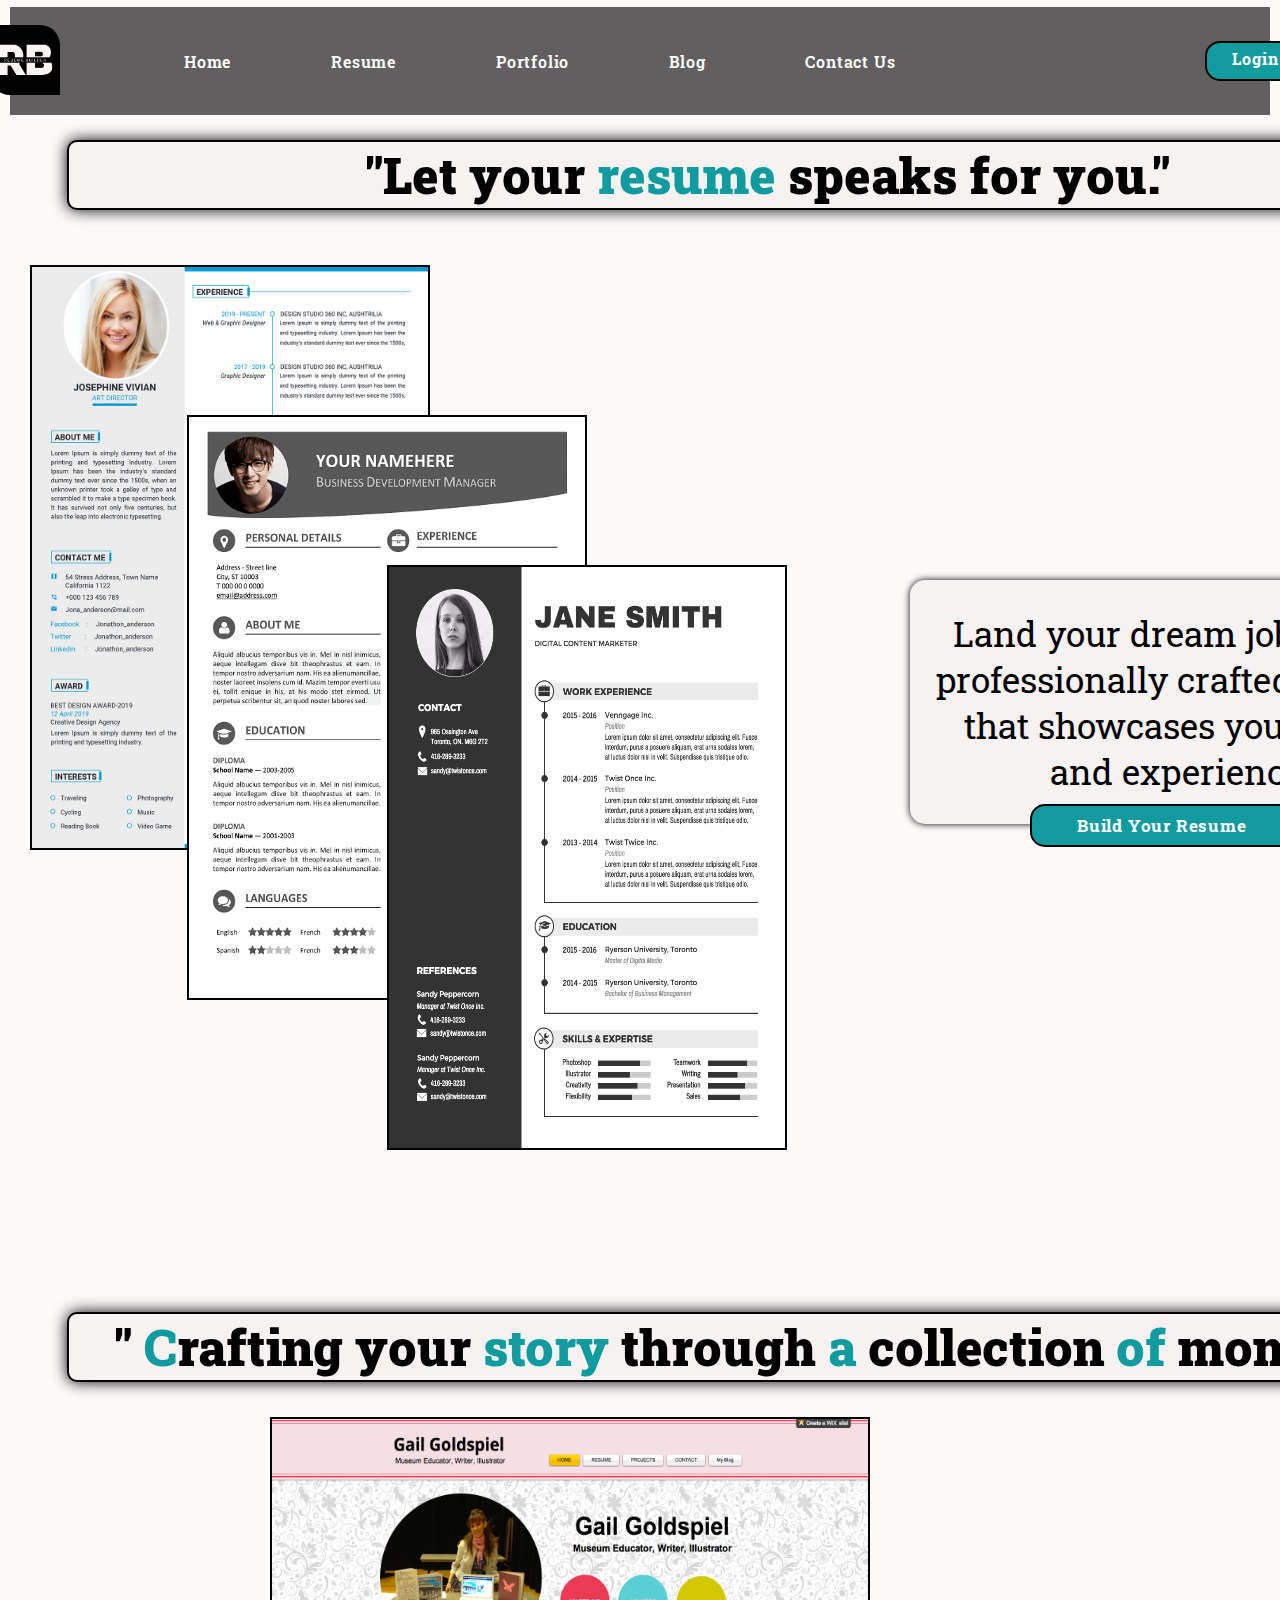
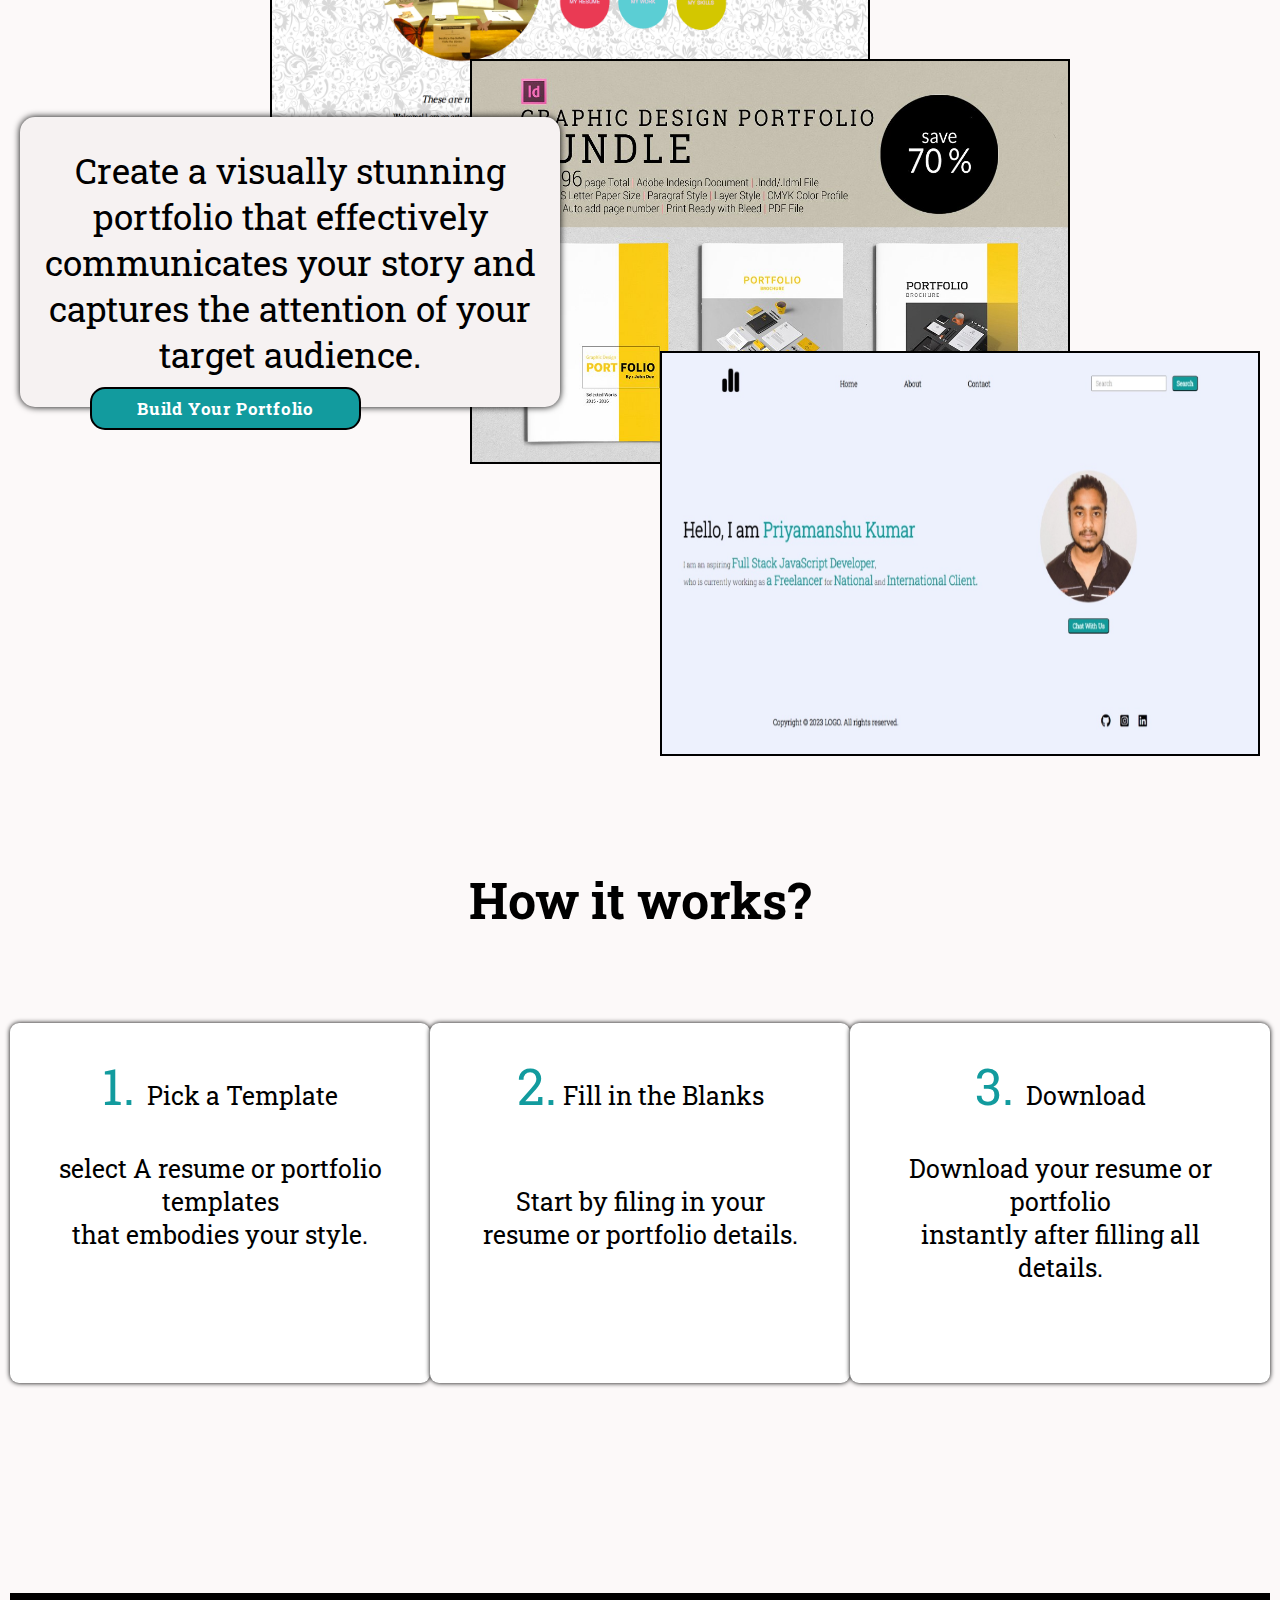
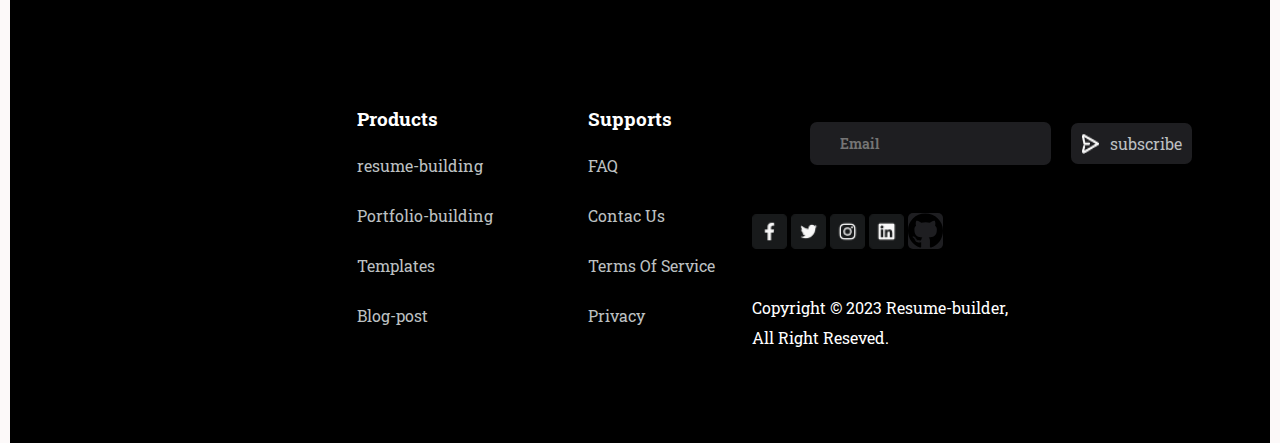
<file: index.html>
<!DOCTYPE html>
<html lang="en">
<head>
    <meta charset="UTF-8">
    <meta http-equiv="X-UA-Compatible" content="IE=edge">
    <meta name="viewport" content="width=device-width, initial-scale=1.0">

    <!-- css linking -->
    <link rel="stylesheet" href="./style/style.css">

    <!-- google fonts -->
    <link rel="preconnect" href="https://fonts.googleapis.com">
<link rel="preconnect" href="https://fonts.gstatic.com" crossorigin>
<link href="https://fonts.googleapis.com/css2?family=Poppins:wght@300&family=Roboto+Slab:wght@500&display=swap" rel="stylesheet">

    <!-- url logo -->
      <link rel="website icon" type="png" href="./Assest/logo.png">

    <title>Resume builder</title>
</head>
<body>
    <!-- header logo -->
    <header>
        <div>
            <img src="./Assest/logo.png" alt="logo">
        </div>
        <!-- navigation bar -->
        <div class="navigation">
            <ul class="list">
               <!-- <li><a href="#"><span>ResumeSavent.io</span></a></li> -->
                <li><a href="../clg/index.html">Home</a></li>
                <li><a href="./Resume.html">Resume</a></li>
                <li><a href="../18th feb, Project-1/project_1.html">Portfolio</a></li>
                <li><a href="../clg/blog.html">Blog</a></li>
                <li><a href="./contactUs.html">Contact Us</a></li>
            </ul>
            <!-- login button -->
           <a href="./loginPage/index.html"><button>Login</button></a>
        </div>
    </header>
    <!-- <hr> -->


    <!-- hero section   -->
    <main class="hero-section">
        <h1 class="mq">
            "Let your <span>resume</span>  speaks for you."
        </h1>
        <!-- left hero section -->
        <div class="Resume">
           
            <img src="./Assest/ReBgc1.jpg" alt="img1">
            <img src="./Assest/ReBgc2.png" alt="Img2">
            <img src="./Assest/ReBgc3.png" alt="img3">
             
        </div>
        <div  class="rhs-content">
             <!-- right hero section -->

             <h1>Land your dream job with a professionally crafted resume that showcases your skills and experience.</h1>
             <div>
              <a href="./Resume.html"><button class="buildYourResume">Build Your Resume</button></a>  
             </div>
            
        </div>
    </main>

    <!-- portfolio section -->
    <section class="wrap">
        <h1 class="mq">" <span>C</span>rafting your 
            <span>story</span>  through <span>a</span> collection <span> of </span>moments."</h1>

            

        <div class="portfolio">
            <!-- lhs-content -->
           
            <img src="./Assest/portfolio1.png" alt="portfolioImg1">
            <img src="./Assest/portfolio2.jpg" alt="portfolioImg2">
            <img src="./Assest/portfolio3.jpeg" alt="portfolioImg3">
        </div>
         <div class="lhs-content">
            <h1>
                Create a visually stunning portfolio that effectively communicates your story and captures the attention of your target audience.
            </h1>
            <div>
                <button class="buildYourPortfolio" >Build Your Portfolio</button>
            </div>
         </div>
    </section>

    <!-- Guidelines to create resume -->
    <section class="steps-to-make">
        <div>
           
            <h1>How it works?</h1>
            <div class="box">
<div class="box1">
    <p><span>1. </span>Pick a Template <br><br> select A resume or portfolio templates <br> that embodies your style.</p>

</div>
<div class="box2">
    <p>
        <span>2.</span> Fill in the Blanks <br><br><br>
        Start by filing in your <br> resume or portfolio details.
    </p>
</div>

<div class="box3">
    <p>
        <span>3. </span> Download <br><br>
        Download your resume or portfolio <br> instantly after filling all details.
    </p>
</div>
            </div>
        </div>
       
    </section>

    <!-- Fotter section or about us secction -->
    <footer class="footer">
        <!-- footer logo -->
            <!-- <img class="footer-logo" src="./Assest/logo.png" alt="footer logo"> -->
        <div class="products">

            <!-- product navigation menu -->
            <h3>Products</h3>
            <ul class="product-list">
               <li><a href="./Resume.html">resume-building</a></li>
               <li><a href="../18th feb, Project-1/project_1.html">Portfolio-building</a></li>
               <li><a href="./Resume.html">Templates</a></li>
               <li><a href="./blog.html">Blog-post</a></li>
            </ul>
        </div>

        <div class="supports">
            <!-- supports navigation menu -->
            <h3>Supports</h3>
            <ul class="supports-list">
                <li><a href="">FAQ</a></li>
                <li><a href="./contactUs.html">Contac Us</a></li>
                <li><a href="">Terms Of Service</a></li>
                <li><a href="">Privacy</a></li>
            </ul>
        </div>

        <!-- Subscribe division -->
        <div class="subscribe">
            <input class="email" type="email" placeholder="Email">
            <div class="subscribe-button">
                <img src="./Icon/rightArrow.png" alt="rightArrow">
                subscribe

            </div>
        </div>
       

        <!-- social media link -->
        <div class="social-media">
            <nav>
          <a href="https://www.facebook.com/priyamanshu.kumar.5"><img class="facebook" src="./Icon/facebook.png" alt="facebook"></a>  
           <a href="https://twitter.com/PriyamanshuKum1"><img class="twitter" src="./Icon/twitter.png" alt="twitter"></a> 
            <a href="https://www.instagram.com/"><img 
                class="instagram" src="./Icon/instagram.png" alt="instagram"></a>
            <a href="https://www.linkedin.com/in/priyamanshu-kumar-414503257/"><img class="linkedin" src="./Icon/linkedin.png" alt="linkedin"></a>
           <a href="https://github.com/MrPkMehta"><img class="github" src="./Icon/github.svg" alt="github"></a> 
        </nav>
        <p class="copy-right">Copyright &copy; 2023 Resume-builder, <br>All Right Reseved.</p>

        </div>

    </footer>
</body>
</html>
</file>
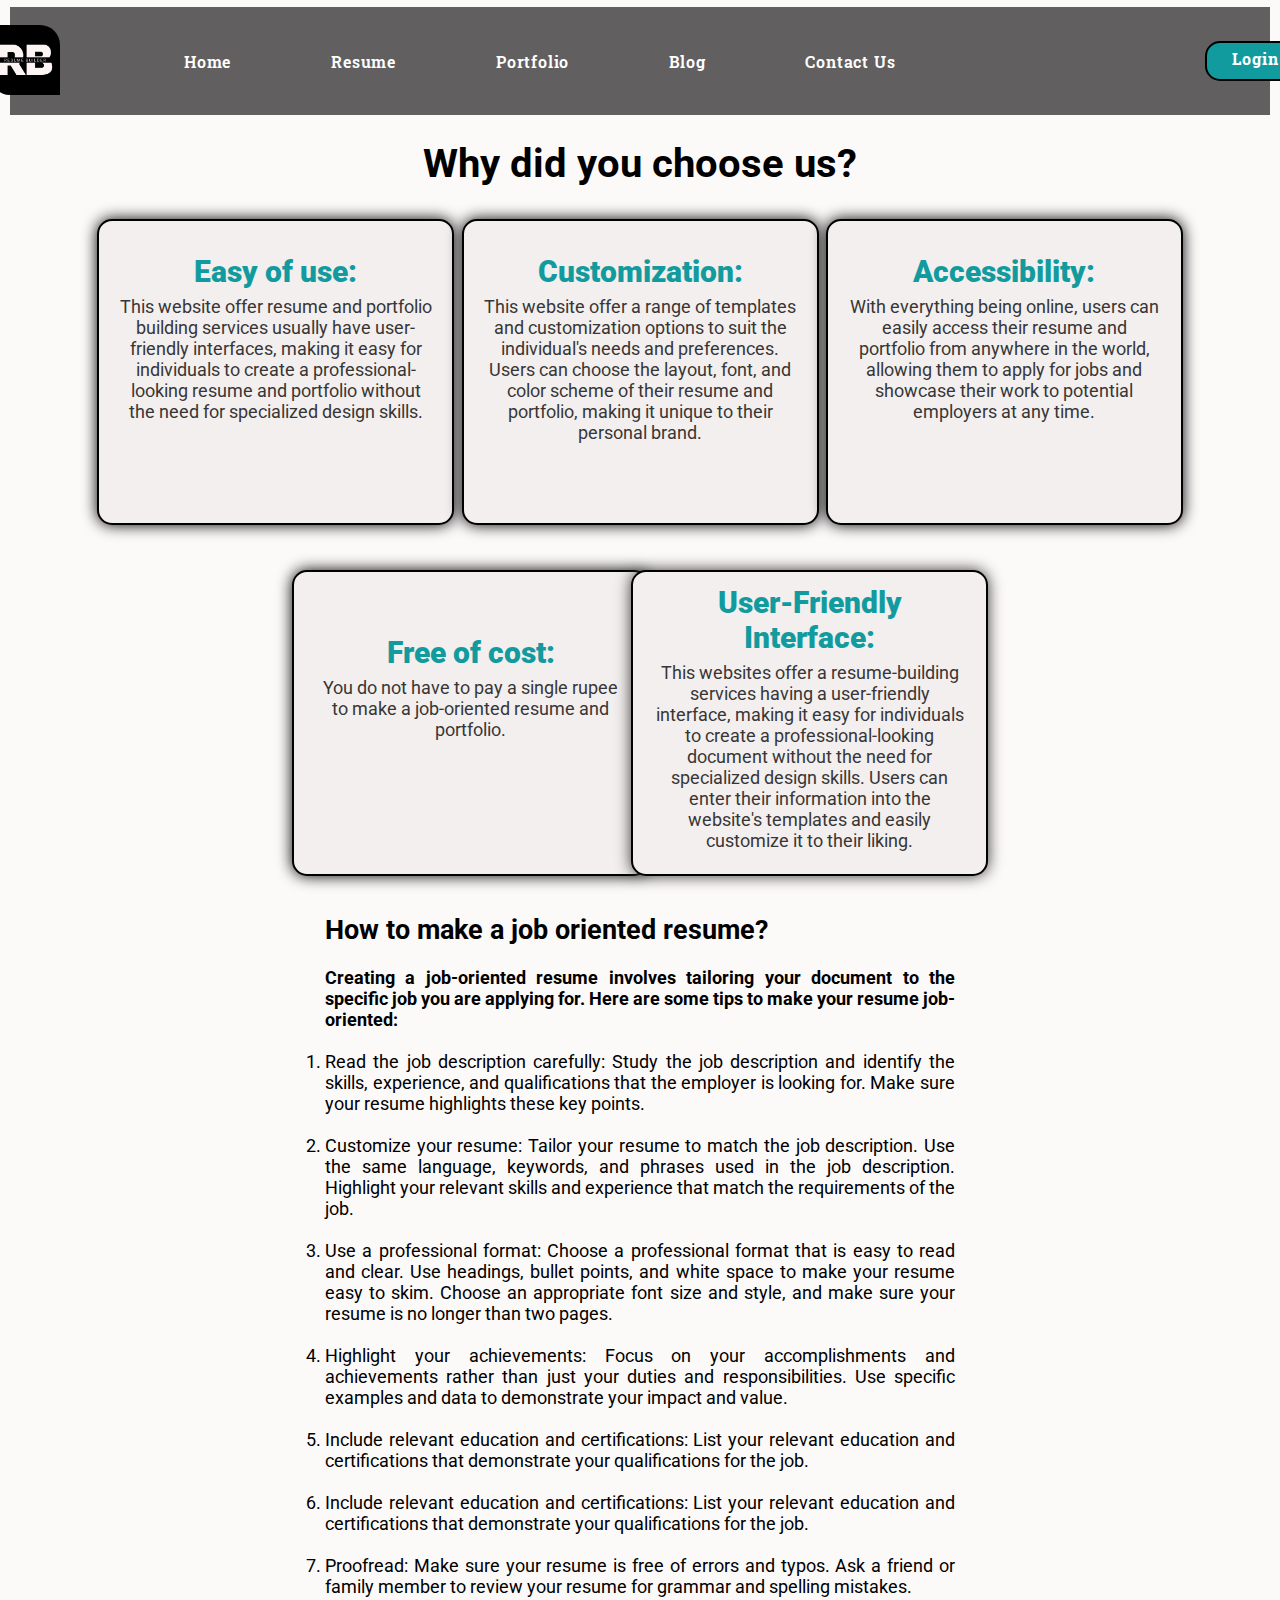
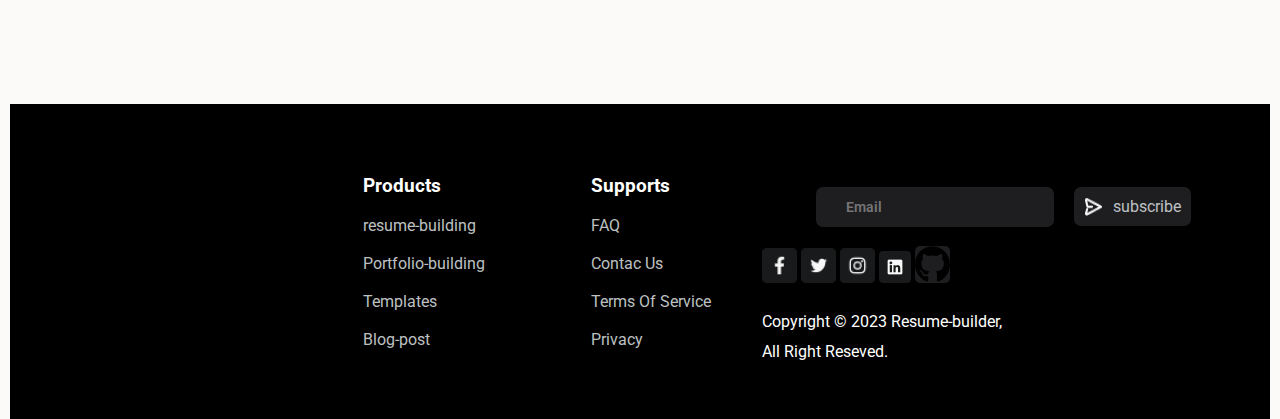
<file: blog.html>
<!DOCTYPE html>
<html lang="en">
<head>
    <meta charset="UTF-8">
    <meta http-equiv="X-UA-Compatible" content="IE=edge">
    <meta name="viewport" content="width=device-width, initial-scale=1.0">

    <!-- google fonts -->
    <link rel="preconnect" href="https://fonts.googleapis.com">
<link rel="preconnect" href="https://fonts.gstatic.com" crossorigin>
<link href="https://fonts.googleapis.com/css2?family=Roboto&display=swap" rel="stylesheet">
<!-- header fonts -->
<link rel="preconnect" href="https://fonts.googleapis.com">
<link rel="preconnect" href="https://fonts.gstatic.com" crossorigin>
<link href="https://fonts.googleapis.com/css2?family=Poppins:wght@300&family=Roboto+Slab:wght@500&display=swap" rel="stylesheet">

    <!-- css linking -->
    <link rel="stylesheet" href="./style/blog.css">

    <!-- url logo -->
    <link rel="website icon" type="png" href="./Assest/logo.png">

    <title>Blog Page</title>
</head>
<body>
        <!-- header logo -->
        <header>
            <div>
                <img src="./Assest/logo.png" alt="logo">
            </div>
            <!-- navigation bar -->
            <div class="navigation">
                <ul class="list">
                   <!-- <li><a href="#"><span>ResumeSavent.io</span></a></li> -->
                    <li><a href="../clg/index.html">Home</a></li>
                    <li><a href="./Resume.html">Resume</a></li>
                    <li><a href="../18th feb, Project-1/project_1.html">Portfolio</a></li>
                    <li><a href="../clg/blog.html">Blog</a></li>
                    <li><a href="./contactUs.html">Contact Us</a></li>
                </ul>
                <!-- login button -->
               <a href="./loginPage/index.html"><button>Login</button></a>
            </div>
        </header>

        <!-- blog post -->
        <article class="content1">

                <h1>
                    Why did you choose us?
                </h1>
                <main>

    <div class="box">
        <p>
        <span>Easy of use:</span> <br>  This website offer resume and portfolio building services usually have user-friendly interfaces, making it easy for individuals to create a professional-looking resume and portfolio without the need for specialized design skills.</p>
    </div>

    <div class="box">
     <p>  <span>  Customization: </span><br> This website offer a range of templates and customization options to suit the individual's needs and preferences. Users can choose the layout, font, and color scheme of their resume and portfolio, making it unique to their personal brand.</p>
    </div>

    <div class="box">
      <p> <span>Accessibility: </span><br> With everything being online, users can easily access their resume and portfolio from anywhere in the world, allowing them to apply for jobs and showcase their work to potential employers at any time. </p> 
    </div>
</main>

        </article>

        <article class="content2">
            <main>
            <div class="box">
             <p><span>Free of cost: </span><br> You do not have to pay a single rupee to make a job-oriented resume and portfolio.</p>  
            </div>

            <div class="box">
               <span>User-Friendly Interface: </span><br> This websites offer a resume-building services having a user-friendly interface, making it easy for individuals to create a professional-looking document without the need for specialized design skills. Users can enter their information into the website's templates and easily customize it to their liking.</div>
            </main>
        </article>

        <article class="blog_post">
            <div  class="article_on_post">
                <!-- question -->
                <h2> How to make a job oriented resume? </h2>
<!-- answer -->
                <div> 
                    <ol>
                       <h4>
                        <br> Creating a job-oriented resume involves tailoring your document to the specific job you are applying for. Here are some tips to make your resume job-oriented:</h4>
                       <br>

                        <li> Read the job description carefully: Study the job description and identify the skills, experience, and qualifications that the employer is looking for. Make sure your resume highlights these key points.</li>

                        <br>
                        <li>Customize your resume: Tailor your resume to match the job description. Use the same language, keywords, and phrases used in the job description. Highlight your relevant skills and experience that match the requirements of the job.</li>

                <br>
                        <li>Use a professional format: Choose a professional format that is easy to read and clear. Use headings, bullet points, and white space to make your resume easy to skim. Choose an appropriate font size and style, and make sure your resume is no longer than two pages.</li>

                        <br>
                        <li>Highlight your achievements: Focus on your accomplishments and achievements rather than just your duties and responsibilities. Use specific examples and data to demonstrate your impact and value.</li>

                        <br>
                        <li>Include relevant education and certifications: List your relevant education and certifications that demonstrate your qualifications for the job.</li>

                        <br>
                        <li>Include relevant education and certifications: List your relevant education and certifications that demonstrate your qualifications for the job.</li>

                        <br>
                        <li>Proofread: Make sure your resume is free of errors and typos. Ask a friend or family member to review your resume for grammar and spelling mistakes.</li>

                    </ol>
                </div>
            </div>
        </article>
        <!-- Fotter section or about us secction -->
     <footer class="footer">
        <!-- footer logo -->
            <!-- <img class="footer-logo" src="./Assest/logo.png" alt="footer logo"> -->
        <div class="products">

            <!-- product navigation menu -->
            <h3>Products</h3>
            <ul class="product-list">
               <li><a href="./Resume.html">resume-building</a></li>
               <li><a href="../18th feb, Project-1/project_1.html">Portfolio-building</a></li>
               <li><a href="./Resume.html">Templates</a></li>
               <li><a href="./blog.html">Blog-post</a></li>
            </ul>
        </div>

        <div class="supports">
            <!-- supports navigation menu -->
            <h3>Supports</h3>
            <ul class="supports-list">
                <li><a href="">FAQ</a></li>
                <li><a href="./contactUs.html">Contac Us</a></li>
                <li><a href="">Terms Of Service</a></li>
                <li><a href="">Privacy</a></li>
            </ul>
        </div>

        <!-- Subscribe division -->
        <div class="subscribe">
            <input class="email" type="email" placeholder="Email">
            <div class="subscribe-button">
                <img src="./Icon/rightArrow.png" alt="rightArrow">
                subscribe

            </div>
        </div>
       

        <!-- social media link -->
        <div class="social-media">
            <nav>
                <a href="https://www.facebook.com/priyamanshu.kumar.5"><img class="facebook" src="./Icon/facebook.png" alt="facebook"></a>  
                <a href="https://twitter.com/PriyamanshuKum1"><img class="twitter" src="./Icon/twitter.png" alt="twitter"></a> 
                 <a href="https://www.instagram.com/"><img 
                     class="instagram" src="./Icon/instagram.png" alt="instagram"></a>
                 <a href="https://www.linkedin.com/in/priyamanshu-kumar-414503257/"><img l̥ōclass="linkedin" src="./Icon/linkedin.png" alt="linkedin"></a>
                <a href="https://github.com/MrPkMehta"><img class="github" src="./Icon/github.svg" alt="github"></a> 
        </nav>
        <p class="copy-right">Copyright &copy; 2023 Resume-builder, <br>All Right Reseved.</p>

        </div>

    </footer>
     
</body>
</html>
</file>
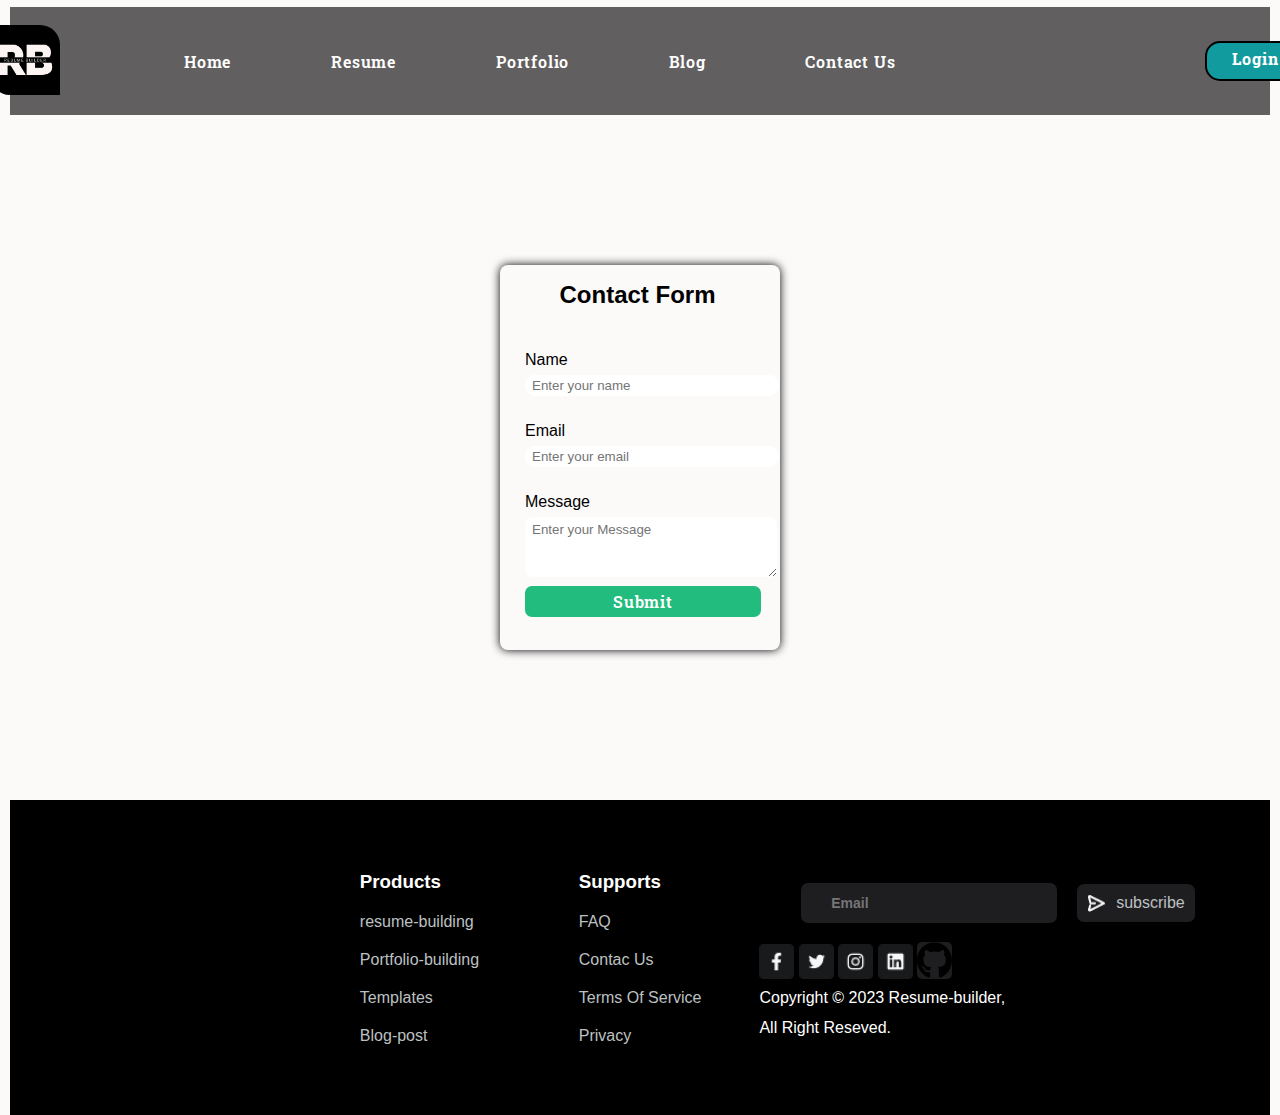
<file: contactUs.html>
<!DOCTYPE html>
<html lang="en">
<head>
    <meta charset="UTF-8">
    <meta http-equiv="X-UA-Compatible" content="IE=edge">
    <meta name="viewport" content="width=device-width, initial-scale=1.0">

     <!-- Css linking -->
     <link rel="stylesheet" href="./style/ContactUs.css">
    <title>Contact Us</title>
    <!-- header fonts -->
<link rel="preconnect" href="https://fonts.googleapis.com">
<link rel="preconnect" href="https://fonts.gstatic.com" crossorigin>
<link href="https://fonts.googleapis.com/css2?family=Poppins:wght@300&family=Roboto+Slab:wght@500&display=swap" rel="stylesheet">

</head>
<body>
   
 <!-- header logo -->
 <header>
    <div>
        <img src="./Assest/logo.png" alt="logo">
    </div>
    <!-- navigation bar -->
    <div class="navigation">
        <ul class="list">
           <!-- <li><a href="#"><span>ResumeSavent.io</span></a></li> -->
            <li><a href="../clg/index.html">Home</a></li>
            <li><a href="./Resume.html">Resume</a></li>
            <li><a href="../18th feb, Project-1/project_1.html">Portfolio</a></li>
            <li><a href="../clg/blog.html">Blog</a></li>
            <li><a href="./contactUs.html">Contact Us</a></li>
        </ul>
        <!-- login button -->
       <a href="./loginPage/index.html"><button>Login</button></a>
    </div>
</header>

    <!-- creating contact us form -->
<form action="" method="post">
    <main class="contactform">
    <div>
    <h2>Contact Form</h2>
    <div>
        <label for="Name">Name</label>
        <input type="text" placeholder="Enter your name">
    </div>

    <div>
        <label for="Email">Email</label>
        <input type="email" placeholder="Enter your email">
    </div>

    <div>
        <label for="Message">Message</label>
       <textarea placeholder="Enter your Message"></textarea>
    </div>

    <button class="form-button">Submit</button>
</main>   
    </form>   

    <!-- footer section  -->
     <!-- Fotter section or about us secction -->
     <footer class="footer">
        <!-- footer logo -->
            <!-- <img class="footer-logo" src="./Assest/logo.png" alt="footer logo"> -->
        <div class="products">

            <!-- product navigation menu -->
            <h3>Products</h3>
            <ul class="product-list">
               <li><a href="./Resume.html">resume-building</a></li>
               <li><a href="../18th feb, Project-1/project_1.html">Portfolio-building</a></li>
               <li><a href="./Resume.html">Templates</a></li>
               <li><a href="./blog.html">Blog-post</a></li>
            </ul>
        </div>

        <div class="supports">
            <!-- supports navigation menu -->
            <h3>Supports</h3>
            <ul class="supports-list">
                <li><a href="">FAQ</a></li>
                <li><a href="./contactUs.html">Contac Us</a></li>
                <li><a href="">Terms Of Service</a></li>
                <li><a href="">Privacy</a></li>
            </ul>
        </div>

        <!-- Subscribe division -->
        <div class="subscribe">
            <input class="email" type="email" placeholder="Email">
            <div class="subscribe-button">
                <img src="./Icon/rightArrow.png" alt="rightArrow">
                subscribe

            </div>
        </div>
       

        <!-- social media link -->
        <div class="social-media">
            <nav>
                <a href="https://www.facebook.com/priyamanshu.kumar.5"><img class="facebook" src="./Icon/facebook.png" alt="facebook"></a>  
                <a href="https://twitter.com/PriyamanshuKum1"><img class="twitter" src="./Icon/twitter.png" alt="twitter"></a> 
                 <a href="https://www.instagram.com/"><img 
                     class="instagram" src="./Icon/instagram.png" alt="instagram"></a>
                 <a href="https://www.linkedin.com/in/priyamanshu-kumar-414503257/"><img class="linkedin" src="./Icon/linkedin.png" alt="linkedin"></a>
                <a href="https://github.com/MrPkMehta"><img class="github" src="./Icon/github.svg" alt="github"></a> 
        </nav>
        <p class="copy-right">Copyright &copy; 2023 Resume-builder, <br>All Right Reseved.</p>

        </div>

    </footer>
</body>
</html>
</file>
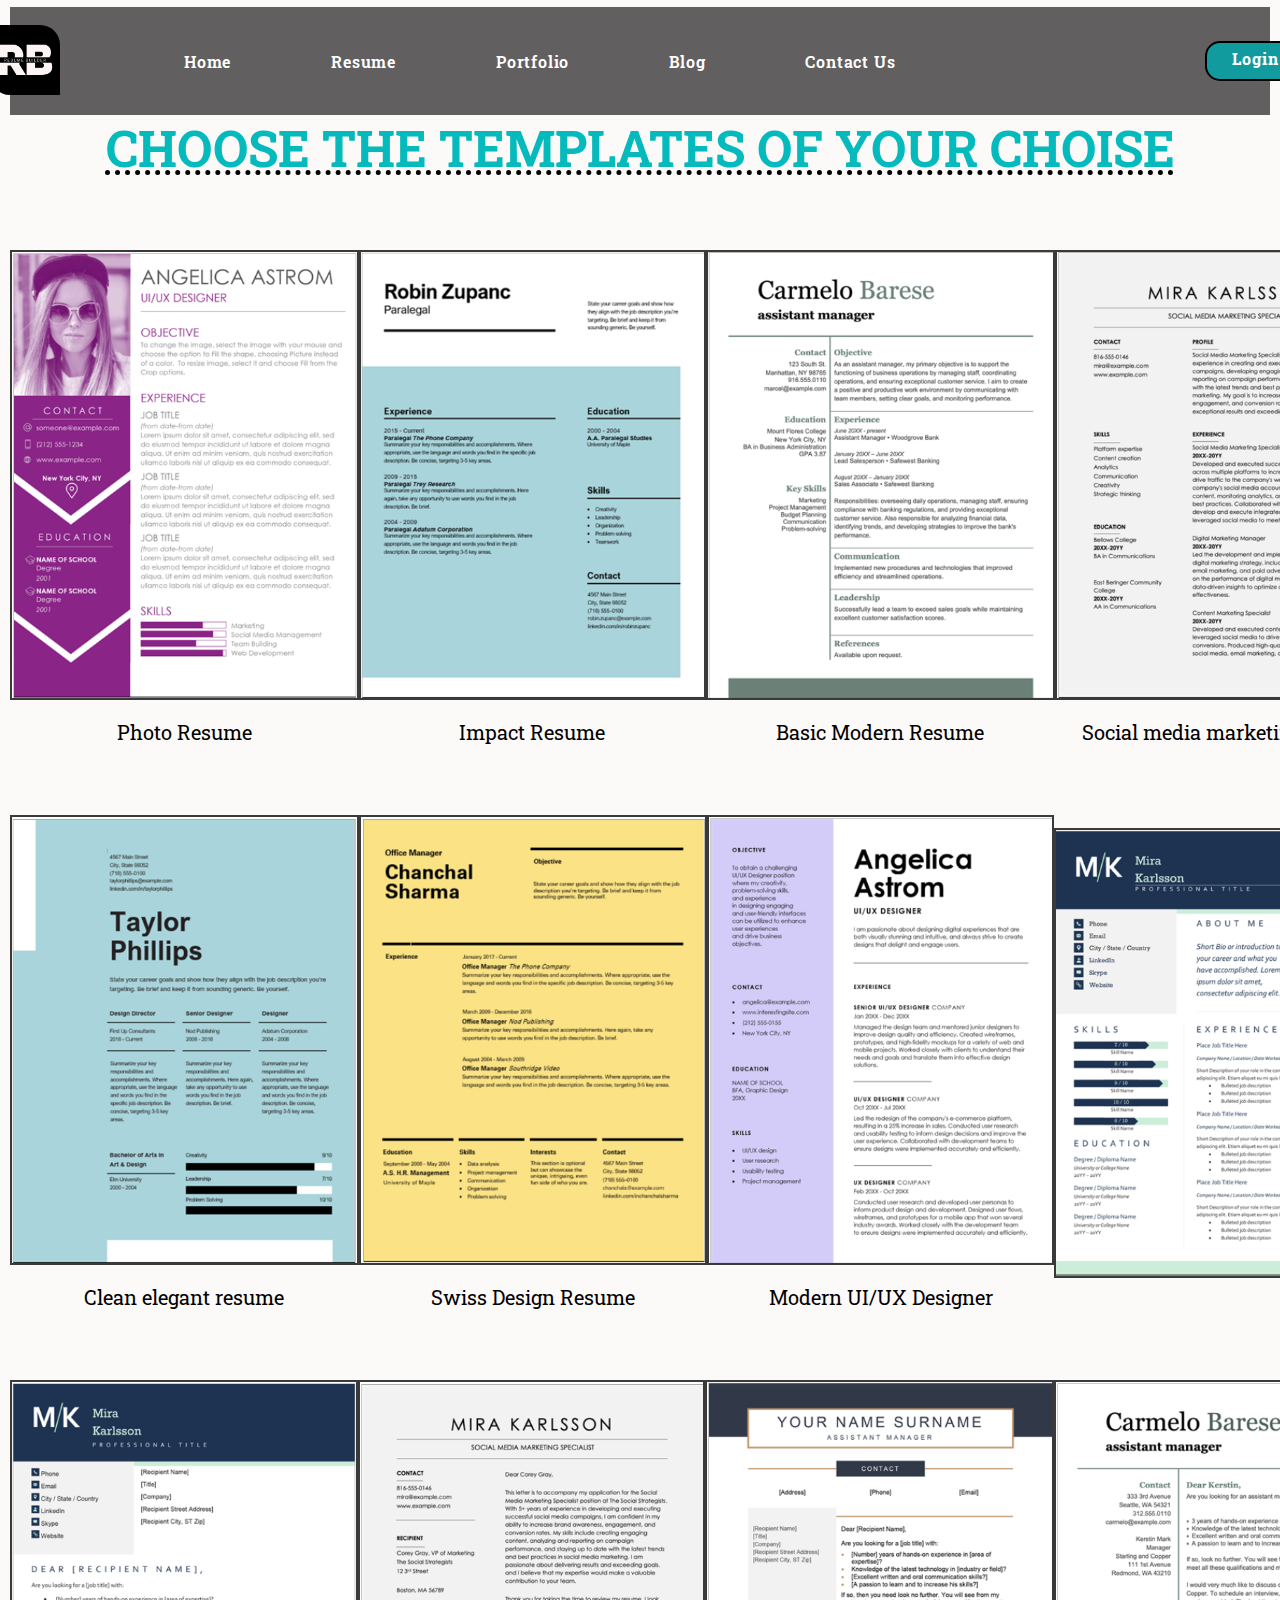
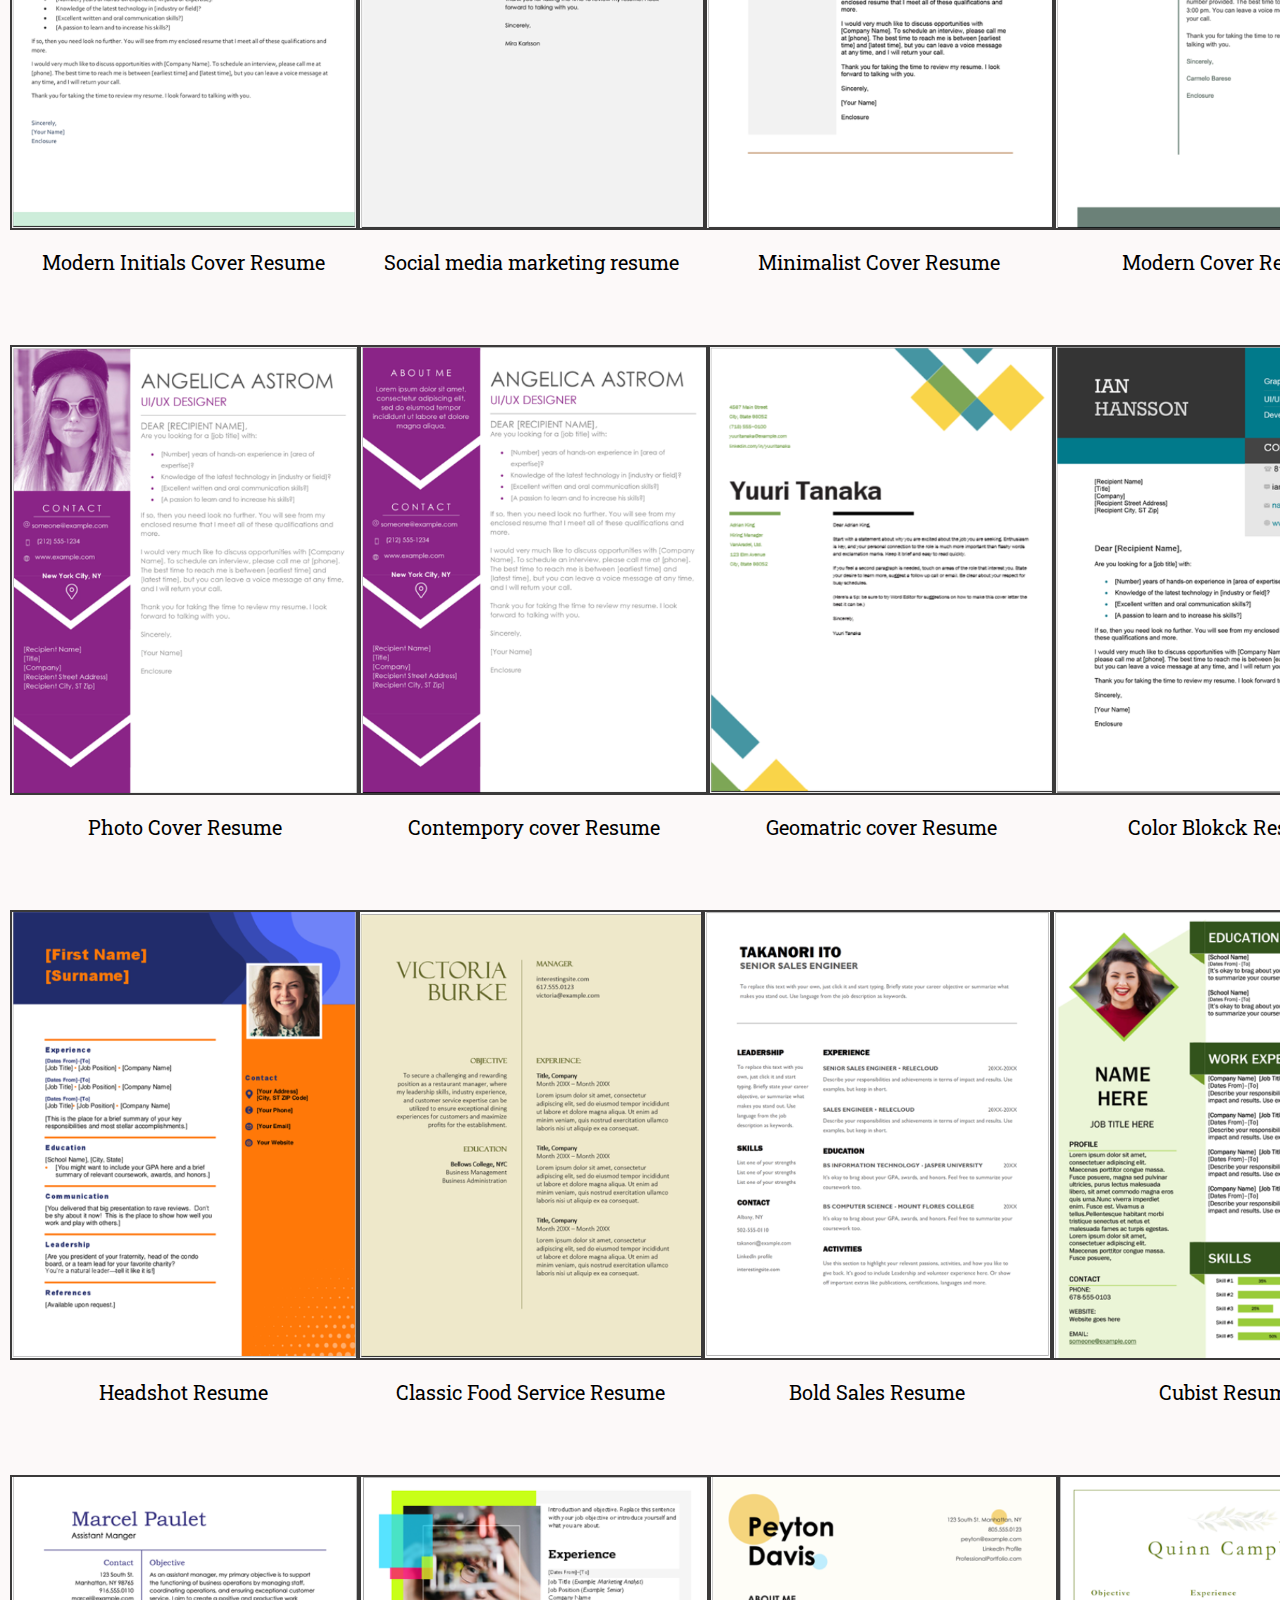
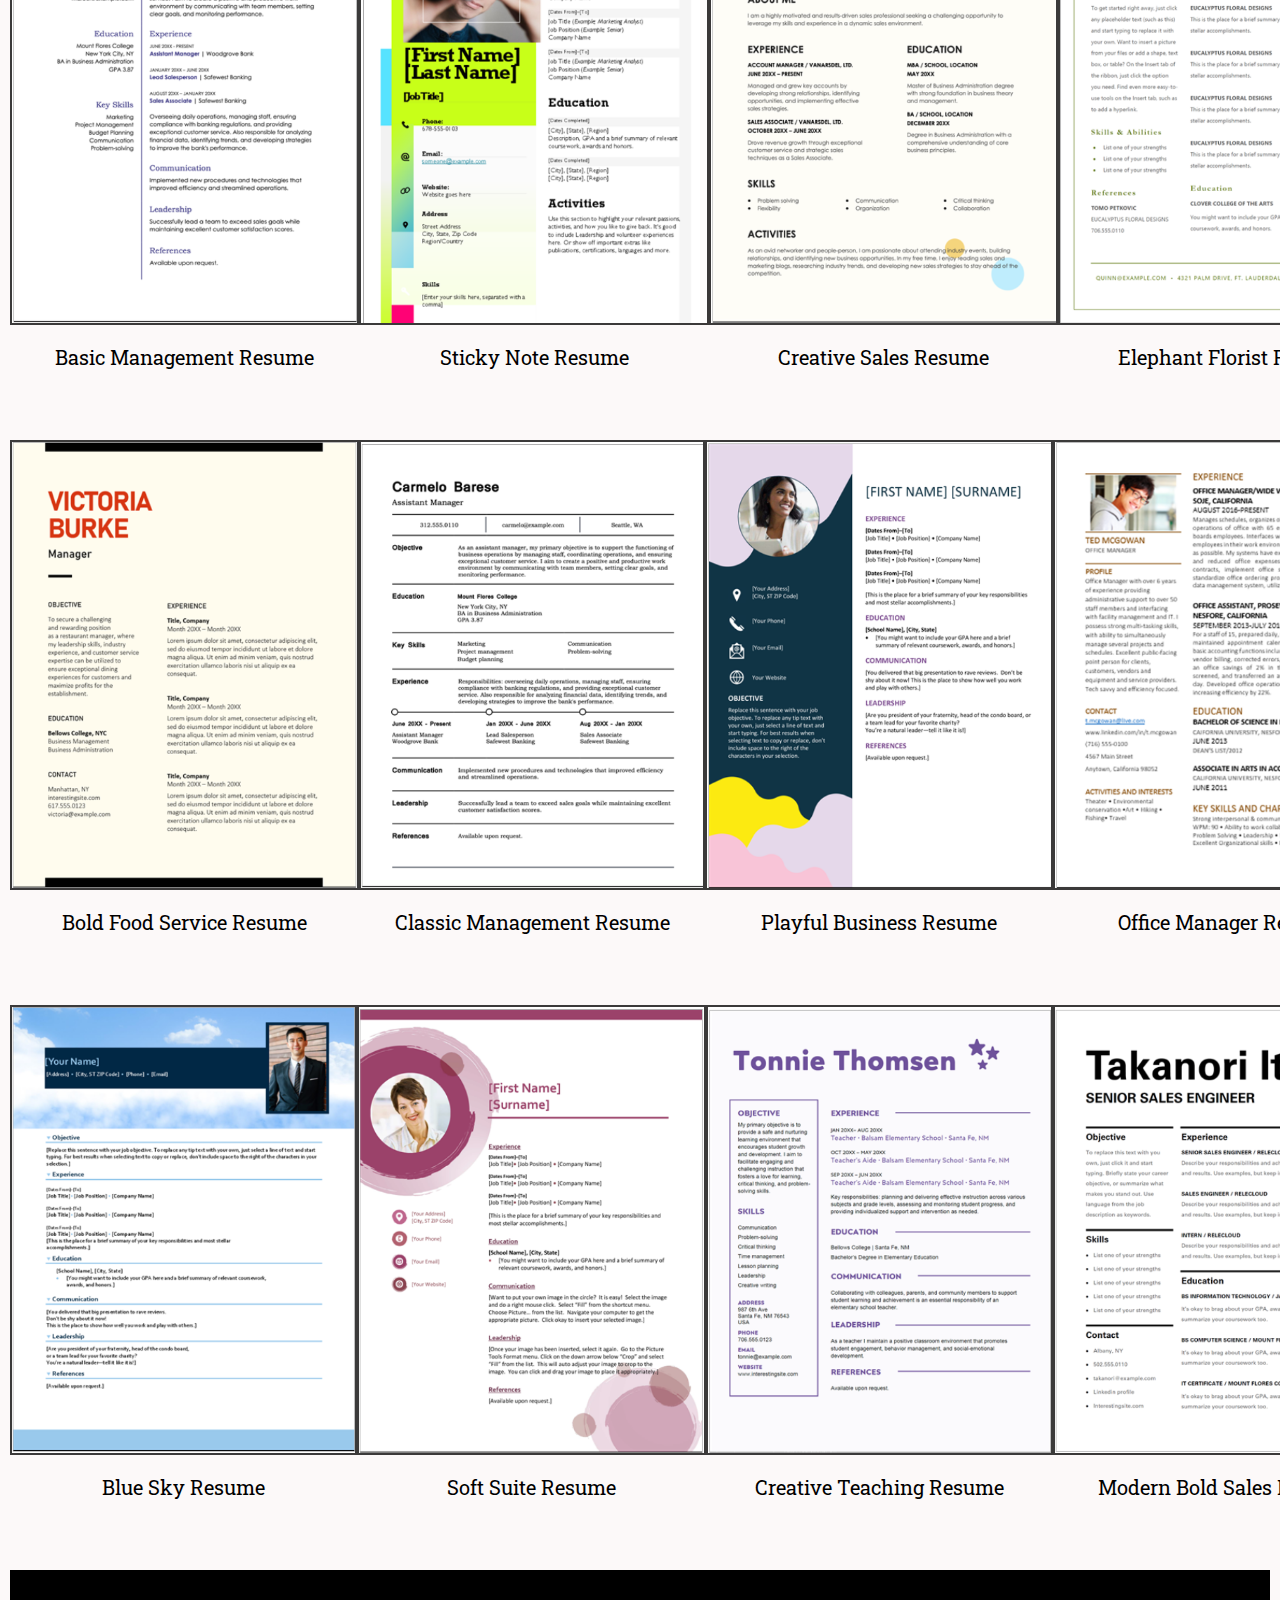
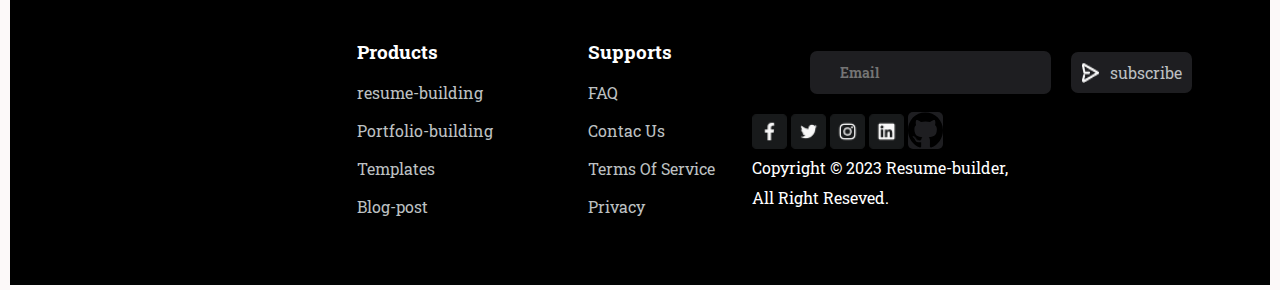
<file: Resume.html>
<!DOCTYPE html>
<html lang="en">
<head>
    <meta charset="UTF-8">
    <meta http-equiv="X-UA-Compatible" content="IE=edge">
    <meta name="viewport" content="width=device-width, initial-scale=1.0">
    <title>Resume Page</title>
     <!-- google fonts -->
     <link rel="preconnect" href="https://fonts.googleapis.com">
     <link rel="preconnect" href="https://fonts.gstatic.com" crossorigin>
     <link href="https://fonts.googleapis.com/css2?family=Poppins:wght@300&family=Roboto+Slab:wght@500&display=swap" rel="stylesheet">
     
         <!-- url logo -->
           <link rel="website icon" type="png" href="./Assest/logo.png">

    <!--  css linking -->
<link rel="stylesheet" href="./style/Resume.css">


</head>
<body>
     <!-- header logo -->
     <header>
        <div>
            <img src="./Assest/logo.png" alt="logo">
        </div>
        <!-- navigation bar -->
        <div class="navigation">
            <ul class="list">
               <!-- <li><a href="#"><span>ResumeSavent.io</span></a></li> -->
                <li><a href="../clg/index.html">Home</a></li>
                <li><a href="./Resume.html">Resume</a></li>
                <li><a href="../18th feb, Project-1/project_1.html">Portfolio</a></li>
                <li><a href="../clg/blog.html">Blog</a></li>
                <li><a href="./contactUs.html">Contact Us</a></li>
            </ul>
            <!-- login button -->
           <a href="./loginPage/index.html"><button>Login</button></a>
        </div>
    </header>
    


    <!-- resume templates section or main section -->
    <main class="cards-wrap-section">
        <!-- HEading -->
        <h1>CHOOSE THE TEMPLATES OF YOUR CHOISE</h1>

<!-- main div section to wrap all cards -->

<!-- 1 st row of resume templates -->
<div class="wrap-cards">
    <!-- creating property cards -->
    <div class="card">
        <a href="https://www.jobseeker.com/app/resumes/4b14166e-b9a9-4963-9514-652c1f4f6f99/edit" > <img src="./Resume Templates/1. Photo resume.png" alt="Photo Resume">
        </a>
        <iframe name="iframe" style="display:none;"></iframe>
       
  
    <!-- resume card details -->
    <div>
        <p>Photo Resume</p>
    </div>
</div>


    <!-- creating property cards -->
    <div class="card">
        <a href="https://www.jobseeker.com/app/resumes/8642a1c9-fcfe-459f-978d-f640b30d0c6c/edit">
            <img src="./Resume Templates/2. Impact resume.png" alt="Impact Resume">
        </a>
        
   
    <!-- resume card details -->
    <div>
        <p>Impact Resume</p>
    </div>
</div>

    <!-- creating property cards -->
    <div class="card">
        <a href="https://www.jobseeker.com/app/resumes/8642a1c9-fcfe-459f-978d-f640b30d0c6c/edit">
        <img src="./Resume Templates/3. Basic modern resume.png" alt="Basic Modern Resume"></a>
    
    <!-- resume card details -->
    <div>
        <p>Basic Modern Resume</p>
    </div>
</div>

    <!-- creating property cards -->
    <div class="card">
        <a href="https://www.jobseeker.com/app/resumes/8642a1c9-fcfe-459f-978d-f640b30d0c6c/edit">
        <img src="./Resume Templates/4. Social media marketing resume.png" alt="Social media marketing resume"></a>
    
    <!-- resume card details -->
    <div>
        <p>Social media marketing resume</p>
    </div>
</div>
</div>

<!-- 2nd row for resume -->
<div class="wrap-cards">
    <!-- creating property cards -->
    <div class="card">
        <a href="https://www.jobseeker.com/app/resumes/8642a1c9-fcfe-459f-978d-f640b30d0c6c/edit">
        <img src="./Resume Templates/5. Clean elegant resume.png" alt="5th"> </a>
   
    <!-- resume card details -->
    <div>
        <p>Clean elegant resume</p>
    </div>
</div>

<!-- creating property cards -->
<div class="card">
    <a href="https://www.jobseeker.com/app/resumes/8642a1c9-fcfe-459f-978d-f640b30d0c6c/edit">
    <img src="./Resume Templates/6. Swiss design resume.png" alt="6th">
</a>
<!-- resume card details -->
<div>
    <p>Swiss Design Resume</p>
</div>
</div>
<!-- creating property cards -->
<div class="card">
    <a href="https://www.jobseeker.com/app/resumes/8642a1c9-fcfe-459f-978d-f640b30d0c6c/edit">
    <img src="./Resume Templates/7. Modern UI UX designer resume.png" alt="7th"></a>

<!-- resume card details -->
<div>
    <p>Modern UI/UX Designer</p>
</div>
</div>
<!-- creating property cards -->
<div class="card">
    <a href="https://www.jobseeker.com/app/resumes/8642a1c9-fcfe-459f-978d-f640b30d0c6c/edit">
    <img src="./Resume Templates/8. Modern initials resume.png" alt="8th"></a>

<!-- resume card details -->
<div>
    <p></p>
</div>
</div>
</div>

<!-- 3rd row for resume -->
<div class="wrap-cards">
    <!-- creating property cards -->
    <div class="card">
        <a href="https://www.jobseeker.com/app/resumes/8642a1c9-fcfe-459f-978d-f640b30d0c6c/edit">
        <img src="./Resume Templates/9. Modern initials cover letter.png" alt="9th"></a>
   
    <!-- resume card details -->
    <div>
        <p>Modern Initials Cover Resume</p>
    </div>
</div>

 <!-- creating property cards -->
 <div class="card">
    <a href="https://www.jobseeker.com/app/resumes/8642a1c9-fcfe-459f-978d-f640b30d0c6c/edit">
    <img src="./Resume Templates/10. Social media marketing resume.png" alt="10th"></a>

<!-- resume card details -->
<div>
    <p>Social media marketing resume</p>
</div>
</div>

 <!-- creating property cards -->
 <div class="card">
    <a href="https://www.jobseeker.com/app/resumes/8642a1c9-fcfe-459f-978d-f640b30d0c6c/edit">
    <img src="./Resume Templates/11. Minimalist cover resume.png" alt="11th"></a>

<!-- resume card details -->
<div>
    <p>Minimalist Cover Resume</p>
</div>
</div>

 <!-- creating property cards -->
 <div class="card">
    <a href="https://www.jobseeker.com/app/resumes/8642a1c9-fcfe-459f-978d-f640b30d0c6c/edit">
    <img src="./Resume Templates/12. Modern cover resume.png" alt="12th">
</a>

<!-- resume card details -->
<div>
    <p>Modern Cover Resume</p>
</div>
</div>
</div>

<!-- 4th row for resume -->
<div class="wrap-cards">
    <!-- creating property cards -->
    <div class="card">
        <a href="https://www.jobseeker.com/app/resumes/8642a1c9-fcfe-459f-978d-f640b30d0c6c/edit">
        <img src="./Resume Templates/13. Photo cover resume.png" alt="13th"></a>
   
    <!-- resume card details -->
    <div>
        <p>Photo Cover Resume</p>
    </div>
</div>

<!-- creating property cards -->
<div class="card">
    <a href="https://www.jobseeker.com/app/resumes/8642a1c9-fcfe-459f-978d-f640b30d0c6c/edit">
    <img src="./Resume Templates/14. Contempory cover resume.png" alt="14th"></a>

<!-- resume card details -->
<div>
    <p>Contempory cover Resume</p>
</div>
</div>

<!-- creating property cards -->
<div class="card">
    <a href="https://www.jobseeker.com/app/resumes/8642a1c9-fcfe-459f-978d-f640b30d0c6c/edit">
    <img src="./Resume Templates/15. Geomatric cover resume.png" alt="15th"></a>

<!-- resume card details -->
<div>
    <p>Geomatric cover Resume</p>
</div>
</div>

<!-- creating property cards -->
<div class="card">
    <a href="https://www.jobseeker.com/app/resumes/8642a1c9-fcfe-459f-978d-f640b30d0c6c/edit">
    <img src="./Resume Templates/16. Color block cover resume.png" alt="16th"></a>

<!-- resume card details -->
<div>
    <p>Color Blokck Resume</p>
</div>
</div>
</div>

<!-- 5th row for resume -->
<div class="wrap-cards">
    <!-- creating property cards -->
    <div class="card">
        <a href="https://www.jobseeker.com/app/resumes/8642a1c9-fcfe-459f-978d-f640b30d0c6c/edit">
        <img src="./Resume Templates/17. Headshot resume.png" alt="17th">
   </a>

    <!-- resume card details -->
    <div>
        <p>Headshot Resume</p>
    </div>
</div>

 <!-- creating property cards -->
 <div class="card">
    <a href="https://www.jobseeker.com/app/resumes/8642a1c9-fcfe-459f-978d-f640b30d0c6c/edit">
    <img src="./Resume Templates/18. Classic food service resume.png" alt="18th"></a>

<!-- resume card details -->
<div>
    <p>Classic Food Service Resume</p>
</div>
</div>

 <!-- creating property cards -->
 <div class="card">
    <a href="https://www.jobseeker.com/app/resumes/8642a1c9-fcfe-459f-978d-f640b30d0c6c/edit">
    <img src="./Resume Templates/19. Bold sales resume.png" alt="19th">
</a>

<!-- resume card details -->
<div>
    <p>Bold Sales Resume</p>
</div>
</div>

 <!-- creating property cards -->
 <div class="card">
    <a href="https://www.jobseeker.com/app/resumes/8642a1c9-fcfe-459f-978d-f640b30d0c6c/edit">
    <img src="./Resume Templates/20. Cubist resume.png" alt="20th">
</a>
<!-- resume card details -->
<div>
    <p>Cubist Resume</p>
</div>
</div>
</div>

<!-- 6th row for resume -->
<div class="wrap-cards">
    <!-- creating property cards -->
    <div class="card">
        <a href="https://www.jobseeker.com/app/resumes/8642a1c9-fcfe-459f-978d-f640b30d0c6c/edit">
        <img src="./Resume Templates/21. Basic management resume.png" alt="21st"></a>
   
    <!-- resume card details -->
    <div>
        <p>Basic Management Resume</p>
    </div>
</div>

 <!-- creating property cards -->
 <div class="card">
    <a href="https://www.jobseeker.com/app/resumes/8642a1c9-fcfe-459f-978d-f640b30d0c6c/edit">
    <img src="./Resume Templates/22. Sticky note resume.png" alt="22nd">
</a>
<!-- resume card details -->
<div>
    <p>Sticky Note Resume</p>
</div>
</div>

 <!-- creating property cards -->
 <div class="card">
    <a href="https://www.jobseeker.com/app/resumes/8642a1c9-fcfe-459f-978d-f640b30d0c6c/edit">
    <img src="./Resume Templates/23. Creative sales resume.png" alt="23">
</a>
<!-- resume card details -->
<div>
    <p>Creative Sales Resume</p>
</div>
</div>

 <!-- creating property cards -->
 <div class="card">
    <a href="https://www.jobseeker.com/app/resumes/8642a1c9-fcfe-459f-978d-f640b30d0c6c/edit">
    <img src="./Resume Templates/24. Elegant florist resume.png" alt="24th"></a>

<!-- resume card details -->
<div>
    <p>Elephant Florist Resume</p>
</div>
</div>
</div>

<!-- 7th row for resume -->
<div class="wrap-cards">
    <!-- creating property cards -->
    <div class="card">
        <a href="https://www.jobseeker.com/app/resumes/8642a1c9-fcfe-459f-978d-f640b30d0c6c/edit">
        <img src="./Resume Templates/25. Bold food service resume.png" alt="25th"></a>
   
    <!-- resume card details -->
    <div>
        <p>Bold Food Service Resume</p>
    </div>
</div>

 <!-- creating property cards -->
 <div class="card">
    <a href="https://www.jobseeker.com/app/resumes/8642a1c9-fcfe-459f-978d-f640b30d0c6c/edit">
    <img src="./Resume Templates/26. Classic management resume.png" alt="26th"></a>

<!-- resume card details -->
<div>
    <p>Classic Management Resume</p>
</div>
</div>

 <!-- creating property cards -->
 <div class="card">
    <a href="https://www.jobseeker.com/app/resumes/8642a1c9-fcfe-459f-978d-f640b30d0c6c/edit">
    <img src="./Resume Templates/27. Playful business resume.png" alt="27th"></a>

<!-- resume card details -->
<div>
    <p>Playful Business Resume</p>
</div>
</div>

 <!-- creating property cards -->
 <div class="card">
    <a href="https://www.jobseeker.com/app/resumes/8642a1c9-fcfe-459f-978d-f640b30d0c6c/edit">
    <img src="./Resume Templates/28. Office manager resume.png" alt="28th"></a>

<!-- resume card details -->
<div>
    <p>Office Manager Resume</p>
</div>
</div>
</div>


<!-- 8th row for resume -->
<div class="wrap-cards">
    <!-- creating property cards -->
    <div class="card">
        <a href="https://www.jobseeker.com/app/resumes/8642a1c9-fcfe-459f-978d-f640b30d0c6c/edit">
        <img src="./Resume Templates/29. Blue sky resume.png" alt="29th">
   </a>

    <!-- resume card details -->
    <div>
        <p>Blue Sky Resume</p>
    </div>
</div>

 <!-- creating property cards -->
 <div class="card">
    <a href="https://www.jobseeker.com/app/resumes/8642a1c9-fcfe-459f-978d-f640b30d0c6c/edit">
    <img src="./Resume Templates/30. Soft suite resume.png" alt="30th">
</a>

<!-- resume card details -->
<div>
    <p>Soft Suite Resume</p>
</div>
</div>

 <!-- creating property cards -->
 <div class="card">
    <a href="https://www.jobseeker.com/app/resumes/8642a1c9-fcfe-459f-978d-f640b30d0c6c/edit">
    <img src="./Resume Templates/31. Creative Teaching Resume.png" alt="31st"></a>

<!-- resume card details -->
<div>
    <p>Creative Teaching Resume</p>
</div>
</div>

 <!-- creating property cards -->
 <div class="card">
    <a href="https://www.jobseeker.com/app/resumes/8642a1c9-fcfe-459f-978d-f640b30d0c6c/edit">
    <img src="./Resume Templates/32. Modern Bold Sales Resume.png" alt="32th"></a>

<!-- resume card details -->
<div>
    <p>Modern Bold Sales Resume</p>
</div>
</div>
</div>
    </main>


    <!-- Fotter section or about us secction -->
    <footer class="footer">
        <!-- footer logo -->
            <!-- <img class="footer-logo" src="./Assest/logo.png" alt="footer logo"> -->
        <div class="products">

            <!-- product navigation menu -->
            <h3>Products</h3>
            <ul class="product-list">
               <li><a href="./Resume.html">resume-building</a></li>
               <li><a href="../18th feb, Project-1/project_1.html">Portfolio-building</a></li>
               <li><a href="./Resume.html">Templates</a></li>
               <li><a href="./blog.html">Blog-post</a></li>
            </ul>
        </div>

        <div class="supports">
            <!-- supports navigation menu -->
            <h3>Supports</h3>
            <ul class="supports-list">
                <li><a href="">FAQ</a></li>
                <li><a href="./contactUs.html">Contac Us</a></li>
                <li><a href="">Terms Of Service</a></li>
                <li><a href="">Privacy</a></li>
            </ul>
        </div>

        <!-- Subscribe division -->
        <div class="subscribe">
            <input class="email" type="email" placeholder="Email">
            <div class="subscribe-button">
                <img src="./Icon/rightArrow.png" alt="rightArrow">
                subscribe

            </div>
        </div>
       

        <!-- social media link -->
        <div class="social-media">
            <nav>
          <a href="https://www.facebook.com/priyamanshu.kumar.5"><img class="facebook" src="./Icon/facebook.png" alt="facebook"></a>  
           <a href="https://twitter.com/PriyamanshuKum1"><img class="twitter" src="./Icon/twitter.png" alt="twitter"></a> 
            <a href="https://www.instagram.com/"><img 
                class="instagram" src="./Icon/instagram.png" alt="instagram"></a>
            <a href="https://www.linkedin.com/in/priyamanshu-kumar-414503257/"><img class="linkedin" src="./Icon/linkedin.png" alt="linkedin"></a>
           <a href="https://github.com/MrPkMehta"><img class="github" src="./Icon/github.svg" alt="github"></a> 
        </nav>
        <p class="copy-right">Copyright &copy; 2023 Resume-builder, <br>All Right Reseved.</p>

        </div>

    </footer>
</body>
</html>
</file>
<file: style/style.css>
* {
    padding: 0;
    margin: 0;
    box-sizing: border-box;
    font-family: 'Poppins', sans-serif;
    font-family: 'Roboto Slab', serif;
    }

    body {
        background-color: #fcf9f9;
        padding: 5px 10px;
       
    }

/* heDER SECTION */
/* header logo */
header img{
    width: 70px;
   border-radius: 0px 20px;
   position: relative;
   left: -65px;
   margin-top: 2px;
}
    /* main header section */
header{
    display: flex;
    align-items: center;
    justify-content: space-around;
    position: relative;
    background-color: rgb(97, 95, 95);
    height: 12vh;
    /* width: 1490px; */
    /* left: 15px; */
    /* border-radius: 80px; */
    margin-top: 2px;
    /* border: 2px solid black; */
    /* box-shadow: 0 0 20px #000000; */
}

/* navigation bar */
.navigation {
    display: flex;
    align-items: center;
    justify-content: space-evenly;
    gap: 200px;
}
.list li:nth-child(1){
    color: #ffffff;
}

/* reset list styling */

.list {
    list-style: none;
    display: flex;
    align-items: center;
    justify-content: space-around;
    gap: 100px;
    position: relative;
    left: -30px;
}

.list li a {
    text-decoration: none;
    font-weight: 600;
    font-size: 16px;
    color: rgb(255, 255, 255);
    letter-spacing: 0.8px;
}
.list li a:hover {
    color: rgb(8, 8, 8);
}

/* header button */
button {
    border: none;
    padding: 10px 25px;
    padding-top: 5px;
    font-weight: 700;
    font-size: 16px;
    border-radius: 15px;
    background-color: #129b9e;
    color: white;
    cursor: pointer;
    text-align: center;
    position: relative;
    left: 80px;
    border: 2px solid black;
    letter-spacing: 0.8px;
}

button:hover {
    background-color: #f6f2f2;
    color:#000000;
    border: solid 2px rgb(72, 70, 70);
    font-weight: 800;
    box-shadow: 0 0 5px #ffffff;
}

/* hr {
    padding: 1.5px;
    background-color: black;
    position: relative;
    top: 2px;
} */

/* hero section */
/* heading quote */
.mq {
    text-align: center;
    font-weight: 900;
    font-size: 50px;
    margin-top: 30px;
    top: -5px;
    width: 1400px;
    position: relative;
    left: 57px;
    border: #000000 solid 2px;
    border-radius: 10px;
    background-color: rgb(246, 242, 242);
    box-shadow: 0 0 15px;

}
span {
    color: #129b9e;
}
/* left hero section */

.Resume {
    display: flex;
    align-items: center;
    justify-content: flex-start;
    gap: 7px;
    margin-top: 50px;
    margin-left: 20px;
}

.Resume img {
    width: 400px;
    height: 65vh;
    border: 2px solid #000000;
}
.Resume img:nth-child(2){
    position: relative;
    top: 150px;
    left: -250px;
}

.Resume img:nth-child(3){
    position: relative;
    top: 300px;
    left: -457px;
}

/* resume right hero section content*/


.rhs-content h1 {
    position: relative;
    top: -270px;
    left: 900px;
    font-size:35px;
    padding: 30px 20px;
    width: 60lvb;
    text-align: center;
    font-weight: 400;
    background-color: #f6f2f2;
    /* border: #000000 2px solid; */
    border-radius: 15px;
    box-shadow: 0 0 7px;
}

/* build your resume button */
.buildYourResume {
    position: relative;
    top: -290px;
    left: 1020px;
    padding: 8px 45px;
    font-size: 17px;
    color: #ffffff;
    background-color: #129b9e;
    border: black 2px solid;
}

.buildYourResume:hover {
    color: #020202;
    box-shadow: 0 0 7px;
    background-color: #f1e9e9;
}



/* portfolio section */


.wrap {
    position: relative;
    top: 150px;
    height: 100vh;
}

/* portfolio lhs content */
.lhs-content h1 {
    font-size:35px;
    padding: 30px 20px;
    width: 60lvb;
    text-align: center;
    font-weight: 400;
    background-color: #f6f2f2;
    position: relative;
    top: -1020px;
    left: 10px;
    /* border: #000000 2px solid; */
    border-radius: 15px;
    box-shadow: 0 0 7px black;
    
}

/* build your portfolio button   */
.buildYourPortfolio {
    position: relative;
    top: -1040px;
    padding: 8px 45px;
    font-size: 17px;
    color: #ffffff;
    background-color: #129b9e;
    border: black 2px solid;
}

.buildYourPortfolio:hover {
    color: #020202;
    box-shadow: 0 0 7px;
    background-color: #f1e9e9;
}

.portfolio {
    display: grid;
    align-items: center;
    justify-content: flex-end;
    gap: 7px;
    margin-top: 450px;
    /* background-color: #2d2c2c; */
    height: 100vh;
    position: relative;
    top: -450px;
}

.portfolio img {
    margin-top: 30px;
    width: 600px;
    height: 45vh;
    border: 2px solid #000000;
}

.portfolio img:nth-child(1){
    position: relative;
    left: -400px;
}

.portfolio img:nth-child(2){
    position: relative;
    left: -200px;
    top: -200px;
}

.portfolio img:nth-child(3){
    position: relative;
    top: -350px;
    left: -10px;
}

/* guidelines to create resume  */
.steps-to-make{
    position: relative;
    top: 400px;
    
}
.steps-to-make h1 {
    text-align: center;
    font-size: 50px;
}

.steps-to-make span {
    font-size: 50px;
}
/* box alignment */
.box {
    display: flex;
    align-items: center;
    justify-content: space-around;
    position: relative;
    top: 90px;
    font-size: 25px;
    text-align: center;

}
.box1 {
    width: 50vb;
    height: 40vh;
    padding: 30px;
    border-radius: 9px;
    box-shadow: 0 0 5px ;
    background-color: #fff;
}

.box2 {
    width: 50vb;
    height: 40vh;
    padding: 30px;
    border-radius: 9px;
    box-shadow: 0 0 5px ;
    background-color: #fff;
}

.box3 {
    width: 50vb;
    height: 40vh;
    padding: 30px;
    border-radius: 9px;
    box-shadow: 0 0 5px ;
    background-color: #fff;
}


/* footer section */
.footer {
    display: flex;
    align-items: center;
    justify-content: space-around;
    position: relative;
    top: 700px;
    padding-bottom: 30px;
    background-color: black;
    padding-top: 40px;
    height: 50vh;
}


/* footer logo */
/* .footer-logo {
    position: relative;
    top: -35px;
    left: 230px;
} */

/* products section */
.products {
  color: #ffffff;
  position: relative;
  left: 300px;
}

.product-list{
    list-style: none;
    margin-top: 10px;
    line-height: 50px;
}

.product-list li a {
    text-decoration: none;
    color: #bdc0c2;
    
}
.product-list li a:hover {
    color: rgb(56, 56, 243);
    font-weight: 700;
}

/* supprts section */
.supports {
    color: #ffffff;
    position: relative;
    left: 300px;
}

.supports-list{
    list-style: none;
    margin-top: 10px;
    line-height: 50px;
}

.supports-list li a {
    text-decoration: none;
    color: #bdc0c2;
}

.supports-list li a:hover {
    color: rgb(56, 56, 243);
    font-weight: 700;
}

/* subscription section */
.subscribe {
    display: flex;
    align-items: center;
    justify-content: space-around;
    position: relative;
    left: 300px;
}

.email {
    padding: 12px 30px;
    position: relative;
    top: -80px;
    border: none;
    border-radius: 7px;
    background-color: #1e1e21;
    font-weight: 600;
    font-size: 14px;
}

.subscribe-button {
    display: flex;
    position: relative;
    top: -80px;
    left: 20px;
    background-color: #1e1e21;
    padding: 10px 10px;
    color: #bdc0c2;
    gap: 10px;
    border-radius: 7px;
    cursor: pointer;
}
.subscribe-button:hover{
    background-color: rgb(56, 56, 243);
} 

/* socilal media link */

.social-media {
    position: relative;
    left: -215px;
    top: 40px;
    
}
/* copy-right section */
.copy-right {
    color: #ffffff;
    position: relative;
    top: 40px;
    line-height: 30px;
}

.social-media img:hover {
    
    border-radius: 50px;
}

.facebook {
    width: 35px;
    cursor: pointer;
}

.twitter {
    width: 35px;
    cursor: pointer;
}
.instagram {
    width: 35px;
    cursor: pointer;
}
.linkedin {
    width: 35px;
    cursor: pointer;
}
.github {
    width: 35px;
    cursor: pointer;
    background-color: #1e1e21;
    border-radius: 5px;
}
</file>
<file: style/blog.css>
* {
    padding: 0;
    margin: 0;
    box-sizing: border-box;
    font-family: 'Roboto', sans-serif;
    }

    body {
        background-color: #fcf9f9;
        padding: 5px 10px;
    }

/* heDER SECTION */
/* header logo */
header img{
    width: 70px;
   border-radius: 0px 20px;
   position: relative;
   left: -65px;
   margin-top: 2px;
}
    /* main header section */
header{
    display: flex;
    align-items: center;
    justify-content: space-around;
    position: relative;
    background-color: rgb(97, 95, 95);
    height: 12vh;
    /* width: 1490px; */
    /* left: 15px; */
    /* border-radius: 80px; */
    margin-top: 2px;
    /* border: 2px solid black; */
    /* box-shadow: 0 0 20px #000000; */
    font-family: 'Poppins', sans-serif;
    font-family: 'Roboto Slab', serif;
}

/* navigation bar */
.navigation {
    display: flex;
    align-items: center;
    justify-content: space-evenly;
    gap: 200px;
}
.list li:nth-child(1){
    color: #ffffff;
}

/* reset list styling */

.list {
    list-style: none;
    display: flex;
    align-items: center;
    justify-content: space-around;
    gap: 100px;
    position: relative;
    left: -30px;
}

.list li a {
    text-decoration: none;
    font-weight: 600;
    font-size: 16px;
    color: rgb(255, 255, 255);
    letter-spacing: 0.8px;
    font-family: 'Poppins', sans-serif;
    font-family: 'Roboto Slab', serif;

}
.list li a:hover {
    color: rgb(8, 8, 8);

}

/* header button */
button {
    border: none;
    padding: 10px 25px;
    padding-top: 5px;
    font-weight: 700;
    font-size: 16px;
    border-radius: 15px;
    background-color: #129b9e;
    color: white;
    border: #000000 2px solid;
    cursor: pointer;
    text-align: center;
    position: relative;
    left: 80px;
    letter-spacing: 0.8px;
    font-family: 'Poppins', sans-serif;
    font-family: 'Roboto Slab', serif;
}

button:hover {
    background-color: #f6f2f2;
    color:#000000;
    border: solid 2px rgb(72, 70, 70);
    font-weight: 800;
    box-shadow: 0 0 5px #ffffff;
}

/* blog post  */
h1 {
    position: relative;
    top: 25px;
    font-size: 40px;
    text-align: center;

}
main {
    display: flex;
    align-items: center;
    justify-content: space-evenly;
    position: relative;
    top: 8vh;
}

/* content box   */
.box {
    position: relative;
    top: -15px;
    height: 34vh;
    width: 17lh;
    font-size: 18.2px;
    text-align: center;
    border: #000000 2px solid;
    padding: 20px;
    border-radius: 15px;
    box-shadow: 0 0 15px;
    background-color: #f3efef;
}

.content1 main div:nth-child(1) {
    position: relative;
    left: 40px;
}

.content1 main div:nth-child(3){
    position: relative;
    left: -40px;
}

span {
    color: #129b9e;
    font-size: 30px;
    font-weight: 900;
    position: relative;
    top: -7px;
}

.content2 main div:nth-child(1){
    position: relative;
    top: 30px;
    left: 100px;
}

.content2 main div p:nth-child(1) {
    position: relative;
    top: 50px;
}

.content2 main div:nth-child(2){
    position: relative;
    top: 30px;
    left: -100px;
    color: #373636;
}

p {
    position: relative;
    top: 20px;
    color: #373636;
}

/* blog post on how to make job oriented resume */

.blog_post {
    height: 70vh;
    width: 50%;
    position: relative;
    top: 140px;
    text-align: justify;
    left: 25%;
    font-size: 18px;
}

/* article on post */

/* list style */


/* blog post ho wto make job oriented resume */

.article_on_post {
    
    align-items: center;
    justify-content: center;
}


/* footer section */
.footer {
    display: flex;
    align-items: center;
    justify-content: space-around;
    position: relative;
    top: 300px;
    padding-bottom: 30px;
    background-color: black;
    padding-top: 40px;
    height: 35vh;
}


/* footer logo */
/* .footer-logo {
    position: relative;
    top: -35px;
    left: 230px;
} */

/* products section */
.products {
  color: #ffffff;
  position: relative;
  left: 300px;
}

.product-list{
    list-style: none;
    margin-top: 10px;
    line-height: 38px;
}

.product-list li a {
    text-decoration: none;
    color: #bdc0c2;
    
}
.product-list li a:hover {
    color: rgb(56, 56, 243);
    font-weight: 700;
}

/* supprts section */
.supports {
    color: #ffffff;
    position: relative;
    left: 300px;
}

.supports-list{
    list-style: none;
    margin-top: 10px;
    line-height: 38px;
}

.supports-list li a {
    text-decoration: none;
    color: #bdc0c2;
}

.supports-list li a:hover {
    color: rgb(56, 56, 243);
    font-weight: 700;
}

/* subscription section */
.subscribe {
    display: flex;
    align-items: center;
    justify-content: space-around;
    position: relative;
    left: 300px;
}

.email {
    padding: 12px 30px;
    position: relative;
    top: -60px;
    border: none;
    border-radius: 7px;
    background-color: #1e1e21;
    font-weight: 600;
    font-size: 14px;
}

.subscribe-button {
    display: flex;
    position: relative;
    top: -60px;
    left: 20px;
    background-color: #1e1e21;
    padding: 10px 10px;
    color: #bdc0c2;
    gap: 10px;
    border-radius: 7px;
    cursor: pointer;
}
.subscribe-button:hover{
    background-color: rgb(56, 56, 243);
} 

/* socilal media link */

.social-media {
    position: relative;
    left: -215px;
    top: 30px;
    
}
/* copy-right section */
.copy-right {
    color: #ffffff;
    line-height: 30px;
}

.social-media img:hover {
    
    border-radius: 50px;
}

.facebook {
    width: 35px;
    cursor: pointer;
}

.twitter {
    width: 35px;
    cursor: pointer;
}
.instagram {
    width: 35px;
    cursor: pointer;
}
.linkedin {
    width: 35px;
    cursor: pointer;
}
.github {
    width: 35px;
    cursor: pointer;
    background-color: #1e1e21;
    border-radius: 5px;
}
</file>
<file: style/ContactUs.css>
* {
    padding: 0;
    margin: 0;
    box-sizing: border-box;
    font-family: 'Roboto', sans-serif;
    }

    body {
        background-color: #fcf9f9;
        padding: 5px 10px;
    }

/* heDER SECTION */
/* header logo */
header img{
    width: 70px;
   border-radius: 0px 20px;
   position: relative;
   left: -65px;
   margin-top: 2px;
}
    /* main header section */
header{
    display: flex;
    align-items: center;
    justify-content: space-around;
    position: relative;
    background-color: rgb(97, 95, 95);
    height: 12vh;
    /* width: 1490px; */
    /* left: 15px; */
    /* border-radius: 80px; */
    margin-top: 2px;
    /* border: 2px solid black; */
    /* box-shadow: 0 0 20px #000000; */
    font-family: 'Poppins', sans-serif;
    font-family: 'Roboto Slab', serif;
}

/* navigation bar */
.navigation {
    display: flex;
    align-items: center;
    justify-content: space-evenly;
    gap: 200px;
}
.list li:nth-child(1){
    color: #ffffff;
}

/* reset list styling */

.list {
    list-style: none;
    display: flex;
    align-items: center;
    justify-content: space-around;
    gap: 100px;
    position: relative;
    left: -30px;
}

.list li a {
    text-decoration: none;
    font-weight: 600;
    font-size: 16px;
    color: rgb(255, 255, 255);
    letter-spacing: 0.8px;
    font-family: 'Poppins', sans-serif;
    font-family: 'Roboto Slab', serif;

}
.list li a:hover {
    color: rgb(8, 8, 8);

}

/* header button */
button {
    border: none;
    padding: 10px 25px;
    padding-top: 5px;
    font-weight: 700;
    font-size: 16px;
    border-radius: 15px;
    background-color: #129b9e;
    color: white;
    border: #000000 2px solid;
    cursor: pointer;
    text-align: center;
    position: relative;
    left: 80px;
    letter-spacing: 0.8px;
    font-family: 'Poppins', sans-serif;
    font-family: 'Roboto Slab', serif;
}

button:hover {
    background-color: #f6f2f2;
    color:#000000;
    border: solid 2px rgb(72, 70, 70);
    font-weight: 800;
    box-shadow: 0 0 5px #ffffff;
}

/* creating a form */

form{
    align-items: center;
    display: grid;
    justify-content: center;
    position: relative;
    top: 150px;

}

.contactform {
    /* border: #0e0d0d solid; */
    height: 385px;
    width: 280px;
    padding-left: 25px;
    border-radius: 8px;
    position: relative;
    box-shadow: 0 0 10px black;
}

/* form heading */
form h2 {
    text-align: center;
    font-weight: 800;
    line-height: 60px;
    position: relative;
    left: -15px;
}

/*  */
label {
    display: grid;
    font-weight: 500;
    font-size: 16px;
    line-height: 30px;
    margin-top: 20px;
    align-items: center;
    justify-content: flex-start;
}

input {
    border: none;
    padding: 3px 70px 3px 7px;
    border-radius: 10px;
}

textarea {
    border: none;
    padding: 5px 70px 25px 7px;
    border-radius: 8px;
}


/* Button */
.form-button {
    padding:5px 88px;
    border: none;
    color: white;
    background-color: #22bc7e;
    border-radius: 7px;
    font-weight: 600;
    font-size: 16px;
    position: relative;
    top: 5px;
    left: 0px;
    cursor: pointer;
}

.form-button:hover {
    color: rgb(250, 242, 242);
    background-color: rgb(77, 77, 237)
}

/* footer section */
.footer {
    display: flex;
    align-items: center;
    justify-content: space-around;
    position: relative;
    top: 300px;
    padding-bottom: 30px;
    background-color: black;
    padding-top: 40px;
    height: 35vh;
}


/* footer logo */
/* .footer-logo {
    position: relative;
    top: -35px;
    left: 230px;
} */

/* products section */
.products {
  color: #ffffff;
  position: relative;
  left: 300px;
}

.product-list{
    list-style: none;
    margin-top: 10px;
    line-height: 38px;
}

.product-list li a {
    text-decoration: none;
    color: #bdc0c2;
    
}
.product-list li a:hover {
    color: rgb(56, 56, 243);
    font-weight: 700;
}

/* supprts section */
.supports {
    color: #ffffff;
    position: relative;
    left: 300px;
}

.supports-list{
    list-style: none;
    margin-top: 10px;
    line-height: 38px;
}

.supports-list li a {
    text-decoration: none;
    color: #bdc0c2;
}

.supports-list li a:hover {
    color: rgb(56, 56, 243);
    font-weight: 700;
}

/* subscription section */
.subscribe {
    display: flex;
    align-items: center;
    justify-content: space-around;
    position: relative;
    left: 300px;
}

.email {
    padding: 12px 30px;
    position: relative;
    top: -60px;
    border: none;
    border-radius: 7px;
    background-color: #1e1e21;
    font-weight: 600;
    font-size: 14px;
}

.subscribe-button {
    display: flex;
    position: relative;
    top: -60px;
    left: 20px;
    background-color: #1e1e21;
    padding: 10px 10px;
    color: #bdc0c2;
    gap: 10px;
    border-radius: 7px;
    cursor: pointer;
}
.subscribe-button:hover{
    background-color: rgb(56, 56, 243);
} 

/* socilal media link */

.social-media {
    position: relative;
    left: -215px;
    top: 30px;
    
}
/* copy-right section */
.copy-right {
    color: #ffffff;
    line-height: 30px;
}

.social-media img:hover {
    
    border-radius: 50px;
}

.facebook {
    width: 35px;
    cursor: pointer;
}

.twitter {
    width: 35px;
    cursor: pointer;
}
.instagram {
    width: 35px;
    cursor: pointer;
}
.linkedin {
    width: 35px;
    cursor: pointer;
}
.github {
    width: 35px;
    cursor: pointer;
    background-color: #1e1e21;
    border-radius: 5px;
}
</file>
<file: style/Resume.css>
* {
    padding: 0;
    margin: 0;
    box-sizing: border-box;
    font-family: 'Poppins', sans-serif;
    font-family: 'Roboto Slab', serif;
    }

    body {
        background-color: #fcf9f9;
        padding: 5px 10px;
       
    }

/* heDER SECTION */
/* header logo */
header img{
    width: 70px;
   border-radius: 0px 20px;
   position: relative;
   left: -65px;
   margin-top: 2px;
}
    /* main header section */
header{
    display: flex;
    align-items: center;
    justify-content: space-around;
    position: relative;
    background-color: rgb(97, 95, 95);
    height: 12vh;
    /* width: 1490px; */
    /* left: 15px; */
    /* border-radius: 80px; */
    margin-top: 2px;
    /* border: 2px solid black; */
    /* box-shadow: 0 0 20px #000000; */
}

/* navigation bar */
.navigation {
    display: flex;
    align-items: center;
    justify-content: space-evenly;
    gap: 200px;
}
.list li:nth-child(1){
    color: #ffffff;
}

/* reset list styling */

.list {
    list-style: none;
    display: flex;
    align-items: center;
    justify-content: space-around;
    gap: 100px;
    position: relative;
    left: -30px;
}

.list li a {
    text-decoration: none;
    font-weight: 600;
    font-size: 16px;
    color: rgb(255, 255, 255);
    letter-spacing: 0.8px;
}
.list li a:hover {
    color: rgb(8, 8, 8);
}

/* header button */
button {
    border: none;
    padding: 10px 25px;
    padding-top: 5px;
    font-weight: 700;
    font-size: 16px;
    border-radius: 15px;
    background-color: #129b9e;
    color: white;
    cursor: pointer;
    text-align: center;
    position: relative;
    left: 80px;
    border: 2px solid black;
    letter-spacing: 0.8px;
}

button:hover {
    background-color: #f6f2f2;
    color:#000000;
    border: solid 2px rgb(72, 70, 70);
    font-weight: 800;
    box-shadow: 0 0 5px #ffffff;
}

/* resume template section */

/* heading section */
.cards-wrap-section h1{
    font-size: 50px;
    text-align: center;
    height: 15vh;
    color: #05babd;
    text-decoration: underline dotted black;
}

/* Wraping all cards  */

.wrap-cards{
    display: flex;
    align-items: center;
    justify-content: space-around;
    position: relative;
    margin-bottom: 70px;
}

/* card img section */
.card img{
    height: 50vh;
    border: #3b3a3a solid 2px;
}

.card img:hover {
    cursor: pointer;
    box-shadow: 0 0 5px;
    border: 3px solid black;
}

/* card details section */
.card div p {
    text-align: center;
    font-size: 20px;
    margin-top: 15px;
    position: relative;
}







/* footer section */
.footer {
    display: flex;
    align-items: center;
    justify-content: space-around;
    position: relative;
    /* top: 300px; */
    padding-bottom: 30px;
    background-color: black;
    padding-top: 40px;
    height: 35vh;
}


/* footer logo */
/* .footer-logo {
    position: relative;
    top: -35px;
    left: 230px;
} */

/* products section */
.products {
  color: #ffffff;
  position: relative;
  left: 300px;
}

.product-list{
    list-style: none;
    margin-top: 10px;
    line-height: 38px;
}

.product-list li a {
    text-decoration: none;
    color: #bdc0c2;
    
}
.product-list li a:hover {
    color: rgb(56, 56, 243);
    font-weight: 700;
}

/* supprts section */
.supports {
    color: #ffffff;
    position: relative;
    left: 300px;
}

.supports-list{
    list-style: none;
    margin-top: 10px;
    line-height: 38px;
}

.supports-list li a {
    text-decoration: none;
    color: #bdc0c2;
}

.supports-list li a:hover {
    color: rgb(56, 56, 243);
    font-weight: 700;
}

/* subscription section */
.subscribe {
    display: flex;
    align-items: center;
    justify-content: space-around;
    position: relative;
    left: 300px;
}

.email {
    padding: 12px 30px;
    position: relative;
    top: -60px;
    border: none;
    border-radius: 7px;
    background-color: #1e1e21;
    font-weight: 600;
    font-size: 14px;
}

.subscribe-button {
    display: flex;
    position: relative;
    top: -60px;
    left: 20px;
    background-color: #1e1e21;
    padding: 10px 10px;
    color: #bdc0c2;
    gap: 10px;
    border-radius: 7px;
    cursor: pointer;
}
.subscribe-button:hover{
    background-color: rgb(56, 56, 243);
} 

/* socilal media link */

.social-media {
    position: relative;
    left: -215px;
    top: 30px;
    
}
/* copy-right section */
.copy-right {
    color: #ffffff;
    line-height: 30px;
}

.social-media img:hover {
    
    border-radius: 50px;
}

.facebook {
    width: 35px;
    cursor: pointer;
}

.twitter {
    width: 35px;
    cursor: pointer;
}
.instagram {
    width: 35px;
    cursor: pointer;
}
.linkedin {
    width: 35px;
    cursor: pointer;
}
.github {
    width: 35px;
    cursor: pointer;
    background-color: #1e1e21;
    border-radius: 5px;
}
</file>
